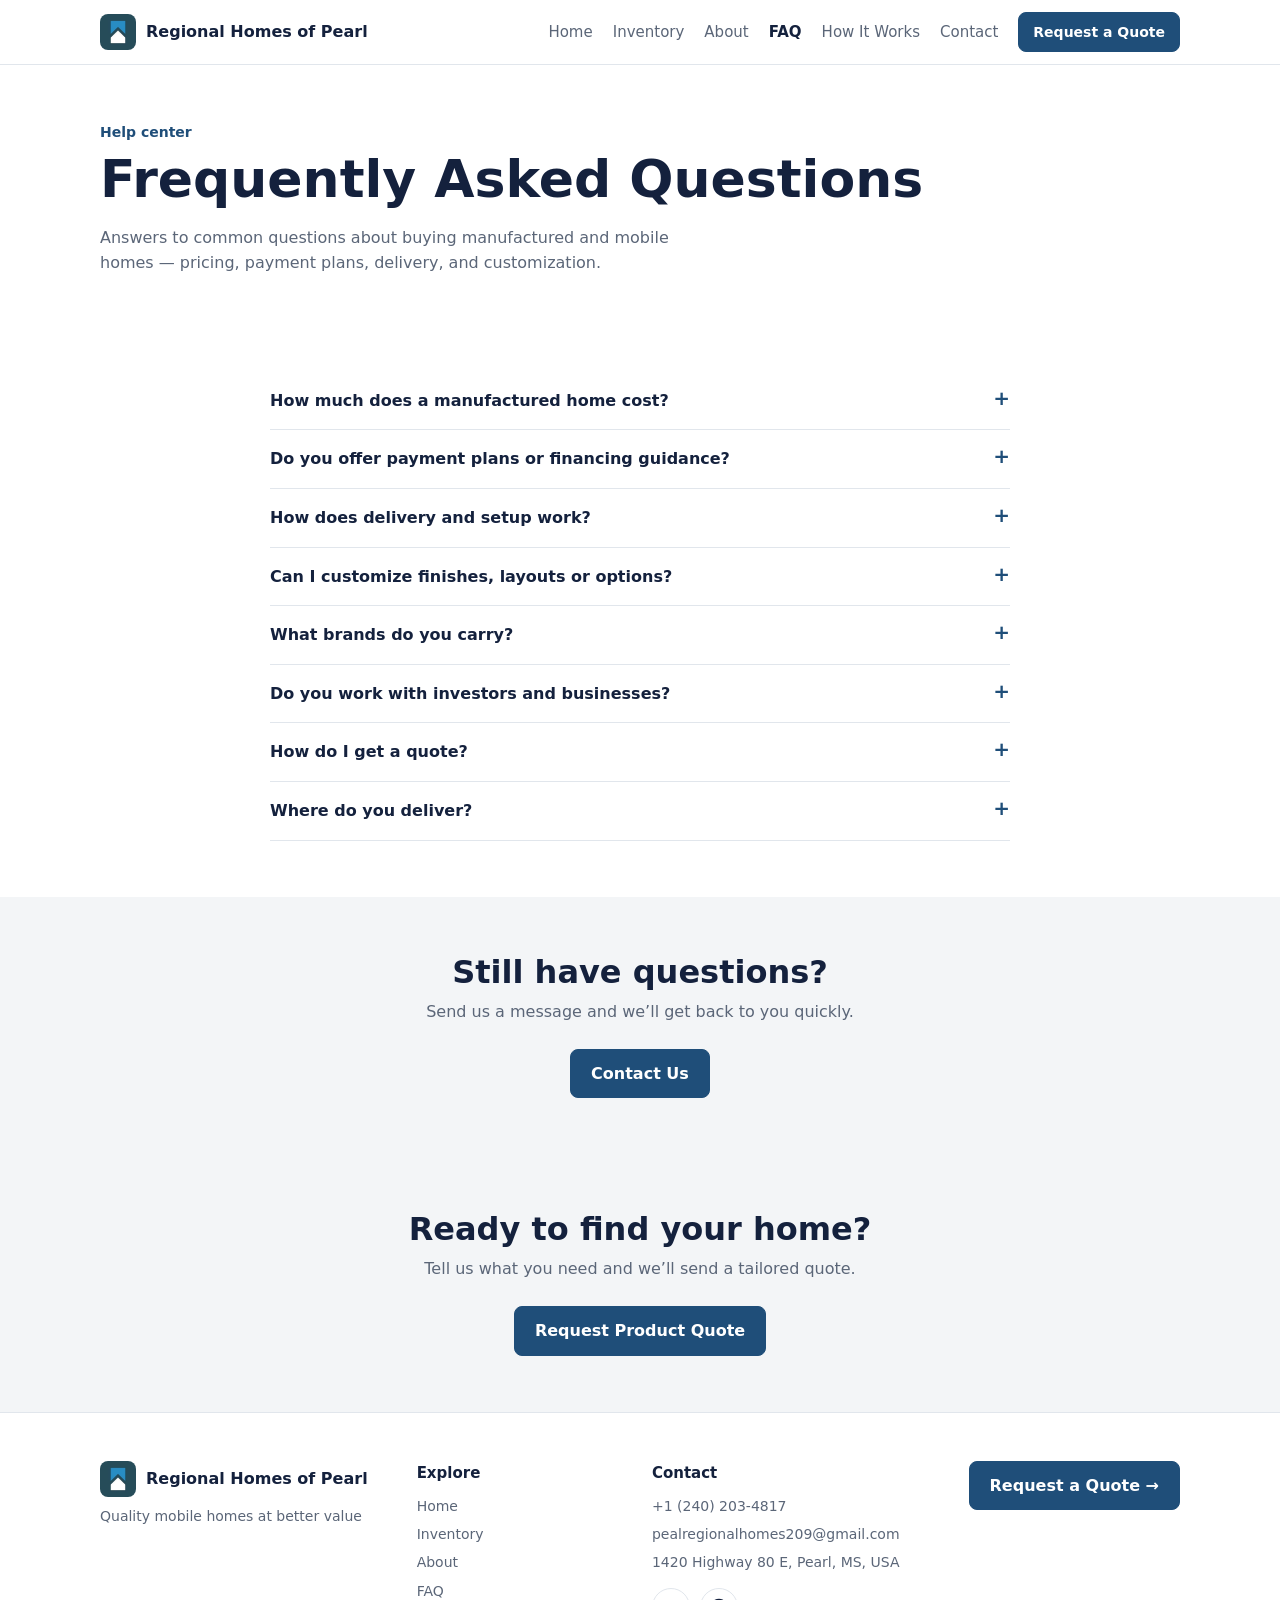
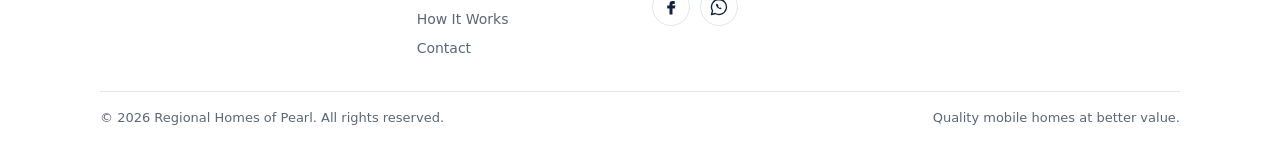
<file: faq.html>
<!DOCTYPE html>
<html lang="en"><head><meta charset="utf-8"><meta name="viewport" content="width=device-width, initial-scale=1">
<title>FAQ | Regional Homes of Pearl</title><link rel="icon" href="images/logo.jpg"><link rel="stylesheet" href="css/styles.css"></head>
<body>
<header class="site"><div class="wrap bar">
<a class="logo" href="index.html"><img class="mark" src="images/logo.jpg" alt="">Regional Homes of Pearl</a>
<button class="menu" aria-label="Menu" aria-expanded="false">Menu</button>
<nav id="nav"><a href="index.html">Home</a><a href="inventory.html">Inventory</a><a href="about.html">About</a><a href="faq.html" class=active aria-current=page>FAQ</a><a href="how-it-works.html">How It Works</a><a href="contact.html">Contact</a><a class="btn sm" href="contact.html">Request a Quote</a></nav>
</div></header>
<main>
<section class="phead"><div class="wrap"><div class="tag">Help center</div><h1>Frequently Asked Questions</h1><p>Answers to common questions about buying manufactured and mobile homes — pricing, payment plans, delivery, and customization.</p></div></section>
<section><div class="wrap narrow"><details><summary>How much does a manufactured home cost?</summary><p>Our featured models range from around $50,000 for efficient single-section homes to $124,000+ for large multi-bedroom double-sections. Your tailored quote includes the home, options, delivery and setup — so there are no surprises.</p></details><details><summary>Do you offer payment plans or financing guidance?</summary><p>Yes. While we are not a lender, we walk you through common payment paths — chattel loans, land-and-home packages and cash purchase — and connect you with lending partners experienced in manufactured housing.</p></details><details><summary>How does delivery and setup work?</summary><p>We coordinate transport, placement, blocking and leveling, and utility tie-in guidance. Delivery timelines and costs depend on your site and the model — your quote will spell it all out before you commit.</p></details><details><summary>Can I customize finishes, layouts or options?</summary><p>Many models offer choices in cabinetry, countertops, appliances, exterior colors, fireplaces, dens and glamour baths. Tell us your must-haves in the quote form and we’ll match you to the right floor plan and options.</p></details><details><summary>What brands do you carry?</summary><p>We source from established, trusted manufacturers including Clayton, TRU, Giles and Kabco — covering single-section homes from 400+ sq ft up to large multi-section family homes over 2,200 sq ft.</p></details><details><summary>Do you work with investors and businesses?</summary><p>Absolutely. We support investors, landowners, communities and businesses with multi-unit pricing, phased delivery and consistent specs across units. Bulk purchasing power is one of our biggest advantages.</p></details><details><summary>How do I get a quote?</summary><p>Head to our <a href="contact.html">Contact page</a>, tell us which model you like (or describe your needs), and we’ll send a tailored product quote — usually within one business day.</p></details><details><summary>Where do you deliver?</summary><p>From our base in Pearl, Mississippi, we coordinate delivery across the region. Share your site address in your quote request and we’ll confirm logistics, access requirements and timing for your location.</p></details></div></section>
<section class="alt band"><div class="wrap"><h2>Still have questions?</h2><p>Send us a message and we’ll get back to you quickly.</p><a class="btn" href="contact.html">Contact Us</a></div></section><section class="alt band"><div class="wrap"><h2>Ready to find your home?</h2><p>Tell us what you need and we’ll send a tailored quote.</p><a class="btn" href="contact.html">Request Product Quote</a></div></section>
</main>
<footer><div class="wrap">
<div class="fgrid">
<div><a class="logo" href="index.html"><img class="mark" src="images/logo.jpg" alt="">Regional Homes of Pearl</a><p>Quality mobile homes at better value</p></div>
<div><h4>Explore</h4><ul><li><a href="index.html">Home</a></li><li><a href="inventory.html">Inventory</a></li><li><a href="about.html">About</a></li><li><a href="faq.html">FAQ</a></li><li><a href="how-it-works.html">How It Works</a></li><li><a href="contact.html">Contact</a></li></ul></div>
<div><h4>Contact</h4><ul><li><a href="tel:+12402034817">+1 (240) 203-4817</a></li><li><a href="mailto:pealregionalhomes209@gmail.com">pealregionalhomes209@gmail.com</a></li><li>1420 Highway 80 E, Pearl, MS, USA</li></ul><div class="social"><a href="https://www.facebook.com/" target="_blank" rel="noopener" aria-label="Facebook"><svg viewBox="0 0 24 24" width="18" height="18" fill="currentColor" aria-hidden="true"><path d="M14 8h3V4h-3a4 4 0 0 0-4 4v2H7v4h3v8h4v-8h3l1-4h-4V8z"/></svg></a><a href="https://wa.me/12402034817" target="_blank" rel="noopener" aria-label="WhatsApp"><svg viewBox="0 0 24 24" width="18" height="18" aria-hidden="true"><path d="M12 2a10 10 0 0 0-8.6 15.1L2 22l5-1.3A10 10 0 1 0 12 2z" fill="none" stroke="currentColor" stroke-width="1.8" stroke-linejoin="round"/><path d="M8.6 7.8c-.4.4-.7 1-.5 1.9.4 1.8 2.4 4.2 4.8 5 .9.3 1.6.1 2.1-.4l.5-.9-1.8-.9-.6.6c-.8-.3-1.9-1.4-2.3-2.2l.5-.6-.8-1.9z" fill="currentColor"/></svg></a></div></div>
<div><a class="btn" href="contact.html">Request a Quote →</a></div>
</div>
<div class="copy"><span>© 2026 Regional Homes of Pearl. All rights reserved.</span><span>Quality mobile homes at better value.</span></div>
</div></footer>
<script src="js/data.js"></script><script src="js/main.js"></script>
</body></html>
</file>
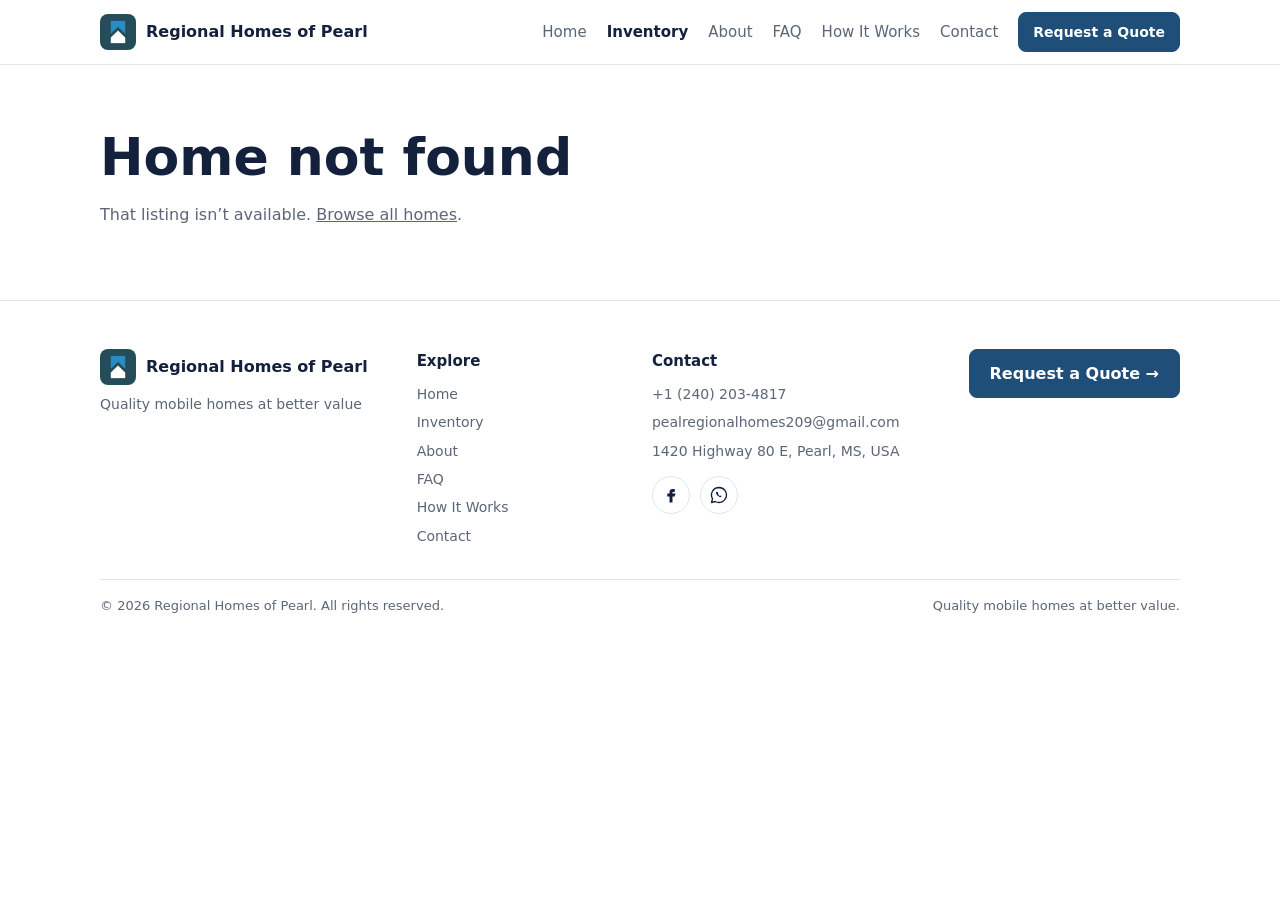
<file: home.html>
<!DOCTYPE html>
<html lang="en"><head><meta charset="utf-8"><meta name="viewport" content="width=device-width, initial-scale=1">
<title>Home details | Regional Homes of Pearl</title><link rel="icon" href="images/logo.jpg"><link rel="stylesheet" href="css/styles.css"></head>
<body>
<header class="site"><div class="wrap bar">
<a class="logo" href="index.html"><img class="mark" src="images/logo.jpg" alt="">Regional Homes of Pearl</a>
<button class="menu" aria-label="Menu" aria-expanded="false">Menu</button>
<nav id="nav"><a href="index.html">Home</a><a href="inventory.html" class=active aria-current=page>Inventory</a><a href="about.html">About</a><a href="faq.html">FAQ</a><a href="how-it-works.html">How It Works</a><a href="contact.html">Contact</a><a class="btn sm" href="contact.html">Request a Quote</a></nav>
</div></header>
<main>
<div class="wrap" id="detail"></div>
</main>
<footer><div class="wrap">
<div class="fgrid">
<div><a class="logo" href="index.html"><img class="mark" src="images/logo.jpg" alt="">Regional Homes of Pearl</a><p>Quality mobile homes at better value</p></div>
<div><h4>Explore</h4><ul><li><a href="index.html">Home</a></li><li><a href="inventory.html">Inventory</a></li><li><a href="about.html">About</a></li><li><a href="faq.html">FAQ</a></li><li><a href="how-it-works.html">How It Works</a></li><li><a href="contact.html">Contact</a></li></ul></div>
<div><h4>Contact</h4><ul><li><a href="tel:+12402034817">+1 (240) 203-4817</a></li><li><a href="mailto:pealregionalhomes209@gmail.com">pealregionalhomes209@gmail.com</a></li><li>1420 Highway 80 E, Pearl, MS, USA</li></ul><div class="social"><a href="https://www.facebook.com/" target="_blank" rel="noopener" aria-label="Facebook"><svg viewBox="0 0 24 24" width="18" height="18" fill="currentColor" aria-hidden="true"><path d="M14 8h3V4h-3a4 4 0 0 0-4 4v2H7v4h3v8h4v-8h3l1-4h-4V8z"/></svg></a><a href="https://wa.me/12402034817" target="_blank" rel="noopener" aria-label="WhatsApp"><svg viewBox="0 0 24 24" width="18" height="18" aria-hidden="true"><path d="M12 2a10 10 0 0 0-8.6 15.1L2 22l5-1.3A10 10 0 1 0 12 2z" fill="none" stroke="currentColor" stroke-width="1.8" stroke-linejoin="round"/><path d="M8.6 7.8c-.4.4-.7 1-.5 1.9.4 1.8 2.4 4.2 4.8 5 .9.3 1.6.1 2.1-.4l.5-.9-1.8-.9-.6.6c-.8-.3-1.9-1.4-2.3-2.2l.5-.6-.8-1.9z" fill="currentColor"/></svg></a></div></div>
<div><a class="btn" href="contact.html">Request a Quote →</a></div>
</div>
<div class="copy"><span>© 2026 Regional Homes of Pearl. All rights reserved.</span><span>Quality mobile homes at better value.</span></div>
</div></footer>
<script src="js/data.js"></script><script src="js/main.js"></script>
</body></html>
</file>
<file: css/styles.css>
:root {
  --bg: #fff;
  --alt: #f3f5f7;
  --ink: #14213d;
  --mut: #5b6678;
  --brand: #1f4e79;
  --brand-ink: #fff;
  --line: #e1e6ec;
  --ph: #d7e3ee;
}
@media (prefers-color-scheme: dark) {
  :root {
    color-scheme: dark;
    --bg: #10161f;
    --alt: #171f2b;
    --ink: #eef2f7;
    --mut: #a3afc0;
    --brand: #6fa8dc;
    --brand-ink: #0b1320;
    --line: #27313f;
    --ph: #1c2c3d;
  }
}
* {
  box-sizing: border-box;
}
body {
  margin: 0;
  background: var(--bg);
  color: var(--ink);
  font:
    16px/1.6 system-ui,
    -apple-system,
    "Segoe UI",
    Roboto,
    sans-serif;
}
a {
  color: inherit;
  text-decoration: none;
}
a:focus-visible,
button:focus-visible,
input:focus-visible,
select:focus-visible,
textarea:focus-visible,
summary:focus-visible {
  outline: 2px solid var(--brand);
  outline-offset: 2px;
}
img {
  max-width: 100%;
  display: block;
  background: var(--ph);
}
.wrap {
  max-width: 1120px;
  margin: 0 auto;
  padding: 0 20px;
}
.narrow {
  max-width: 780px;
}
.mut {
  color: var(--mut);
}
.center {
  text-align: center;
  margin-top: 28px;
}
header.site {
  position: sticky;
  top: 0;
  background: var(--bg);
  border-bottom: 1px solid var(--line);
  z-index: 5;
}
.bar {
  display: flex;
  align-items: center;
  justify-content: space-between;
  gap: 16px;
  min-height: 64px;
}
.logo {
  font-weight: 700;
  display: flex;
  align-items: center;
  gap: 10px;
}
.mark {
  width: 30px;
  height: 30px;
  border-radius: 8px;
  background: var(--brand);
}
nav {
  display: flex;
  align-items: center;
  gap: 20px;
  font-size: 15px;
  color: var(--mut);
}
nav a:hover,
nav a.active {
  color: var(--ink);
}
nav a.active {
  font-weight: 600;
}
.menu {
  display: none;
  background: none;
  border: 1px solid var(--line);
  color: var(--ink);
  padding: 6px 12px;
  border-radius: 8px;
  font: inherit;
}
.btn {
  display: inline-block;
  padding: 11px 20px;
  border-radius: 8px;
  font: inherit;
  font-weight: 600;
  background: var(--brand);
  color: var(--brand-ink);
  border: 1px solid var(--brand);
  cursor: pointer;
}
.btn.ghost {
  background: transparent;
  color: var(--ink);
  border-color: var(--line);
}
.btn.sm {
  padding: 8px 14px;
  font-size: 14px;
  color: var(--brand-ink);
}
.tag {
  color: var(--brand);
  font-weight: 600;
  font-size: 14px;
}
h1 {
  font-size: clamp(32px, 5vw, 52px);
  line-height: 1.1;
  margin: 8px 0 16px;
}
h2 {
  margin: 0 0 8px;
  font-size: 28px;
  line-height: 1.2;
}
h3 {
  margin: 0 0 6px;
}
.hero {
  display: grid;
  grid-template-columns: 1.1fr 1fr;
  gap: 40px;
  align-items: center;
  padding: 64px 20px;
}
.hero p,
.phead p {
  color: var(--mut);
  max-width: 58ch;
}
.phead {
  padding: 56px 0 24px;
}
.cta {
  display: flex;
  gap: 12px;
  flex-wrap: wrap;
  margin-top: 24px;
}
.imgs {
  display: grid;
  grid-template-columns: 1fr 1fr;
  gap: 12px;
}
.imgs img {
  aspect-ratio: 3/4;
  object-fit: cover;
  border-radius: 12px;
  width: 100%;
}
.rounded {
  border-radius: 12px;
  width: 100%;
  object-fit: cover;
  aspect-ratio: 4/3;
}
.badge {
  margin-top: 16px;
  padding: 14px 16px;
  border: 1px solid var(--line);
  border-radius: 10px;
  display: flex;
  justify-content: space-between;
  align-items: center;
  gap: 12px;
  flex-wrap: wrap;
}
.badge b {
  display: block;
}
.badge span {
  color: var(--mut);
  font-size: 14px;
}
section {
  padding: 56px 0;
}
.alt {
  background: var(--alt);
}
.vals {
  display: grid;
  grid-template-columns: repeat(4, 1fr);
  gap: 24px;
}
.vals h2,
.vals h3 {
  font-size: 18px;
}
.vals p {
  margin: 0;
  color: var(--mut);
  font-size: 15px;
}
.head {
  display: flex;
  justify-content: space-between;
  align-items: end;
  gap: 16px;
  flex-wrap: wrap;
  margin-bottom: 28px;
}
.head p {
  margin: 4px 0 0;
  color: var(--mut);
}
.grid {
  display: grid;
  grid-template-columns: repeat(3, 1fr);
  gap: 24px;
}
.card {
  background: var(--bg);
  border: 1px solid var(--line);
  border-radius: 12px;
  overflow: hidden;
  display: flex;
  flex-direction: column;
}
.card img {
  aspect-ratio: 16/10;
  object-fit: cover;
  width: 100%;
}
.card .body {
  padding: 16px 18px 20px;
  display: flex;
  flex-direction: column;
  flex: 1;
}
.row {
  display: flex;
  justify-content: space-between;
  gap: 8px;
  font-size: 14px;
}
.row .brand {
  color: var(--mut);
}
.row .price {
  font-weight: 700;
  color: var(--brand);
}
.card h3 {
  font-size: 17px;
  line-height: 1.3;
  margin: 8px 0;
}
.card p {
  color: var(--mut);
  font-size: 14px;
  margin: 0 0 12px;
}
.specs {
  display: flex;
  gap: 14px;
  flex-wrap: wrap;
  font-size: 14px;
  font-weight: 600;
  margin-top: auto;
}
.card .more {
  margin-top: 12px;
  font-weight: 600;
  font-size: 14px;
  color: var(--brand);
}
.filters {
  display: flex;
  gap: 8px;
  flex-wrap: wrap;
}
.chip {
  border: 1px solid var(--line);
  background: transparent;
  color: var(--ink);
  padding: 6px 14px;
  border-radius: 999px;
  font: inherit;
  font-size: 14px;
  cursor: pointer;
}
.chip[aria-pressed="true"] {
  background: var(--brand);
  color: var(--brand-ink);
  border-color: var(--brand);
}
.empty {
  text-align: center;
  color: var(--mut);
}
.empty a {
  text-decoration: underline;
}
.band {
  text-align: center;
}
.band h2 {
  font-size: 32px;
}
.band p {
  color: var(--mut);
  margin: 0 0 24px;
}
.two {
  display: grid;
  grid-template-columns: 1fr 1fr;
  gap: 40px;
  align-items: center;
}
.two.top {
  align-items: start;
}
.stats {
  display: flex;
  gap: 32px;
  margin-top: 24px;
  flex-wrap: wrap;
}
.stats b {
  display: block;
  font-size: 30px;
  color: var(--brand);
  line-height: 1.1;
}
.stats span {
  color: var(--mut);
  font-size: 14px;
}
.checks {
  list-style: none;
  padding: 0;
  margin: 16px 0 0;
  display: grid;
  gap: 8px;
}
.checks li::before {
  content: "✓";
  color: var(--brand);
  font-weight: 700;
  margin-right: 10px;
}
details {
  border-bottom: 1px solid var(--line);
  padding: 16px 0;
}
summary {
  cursor: pointer;
  font-weight: 600;
  list-style: none;
  display: flex;
  justify-content: space-between;
  gap: 12px;
}
summary::-webkit-details-marker {
  display: none;
}
summary::after {
  content: "+";
  color: var(--brand);
  font-size: 20px;
  line-height: 1;
}
details[open] summary::after {
  content: "−";
}
details p {
  color: var(--mut);
  margin: 10px 0 0;
}
details p a {
  text-decoration: underline;
  color: var(--brand);
}
.steps {
  display: grid;
  grid-template-columns: repeat(4, 1fr);
  gap: 24px;
}
.step {
  border: 1px solid var(--line);
  border-radius: 12px;
  padding: 22px;
}
.step h2 {
  font-size: 20px;
}
.step p {
  color: var(--mut);
  font-size: 15px;
}
.step a {
  color: var(--brand);
  font-weight: 600;
  font-size: 15px;
}
.num {
  display: inline-grid;
  place-items: center;
  width: 34px;
  height: 34px;
  border-radius: 50%;
  background: var(--brand);
  color: var(--brand-ink);
  font-weight: 700;
  margin-bottom: 12px;
}
form {
  display: grid;
  gap: 16px;
  margin-top: 20px;
}
label {
  display: grid;
  gap: 6px;
  font-weight: 600;
  font-size: 14px;
}
input,
select,
textarea {
  font: inherit;
  padding: 11px 12px;
  border: 1px solid var(--line);
  border-radius: 8px;
  background: var(--bg);
  color: var(--ink);
  width: 100%;
}
.note {
  font-size: 13px;
  color: var(--mut);
  margin: 0;
}
.details {
  list-style: none;
  padding: 0;
  margin: 12px 0 24px;
  display: grid;
  gap: 8px;
}
aside .rounded {
  margin-bottom: 20px;
}
.crumb {
  font-size: 14px;
  color: var(--mut);
  padding: 24px 0 0;
}
.crumb a {
  text-decoration: underline;
}
.dgrid {
  display: grid;
  grid-template-columns: 1.3fr 1fr;
  gap: 40px;
  padding: 24px 0 48px;
}
.dgrid > img {
  width: 100%;
  border-radius: 12px;
  aspect-ratio: 4/3;
  object-fit: cover;
}
.dprice {
  font-size: 32px;
  font-weight: 700;
  color: var(--brand);
  margin: 8px 0;
}
.sgrid {
  display: grid;
  grid-template-columns: repeat(2, 1fr);
  gap: 10px;
  margin: 20px 0;
}
.sgrid div {
  border: 1px solid var(--line);
  border-radius: 10px;
  padding: 10px 14px;
}
.sgrid b {
  display: block;
  font-size: 20px;
}
.sgrid span {
  font-size: 13px;
  color: var(--mut);
}
footer {
  border-top: 1px solid var(--line);
  padding: 48px 0 24px;
}
.fgrid {
  display: grid;
  grid-template-columns: 1.4fr 1fr 1.4fr auto;
  gap: 32px;
}
footer h4 {
  margin: 0 0 10px;
  font-size: 15px;
}
footer ul {
  list-style: none;
  margin: 0;
  padding: 0;
  color: var(--mut);
  font-size: 14px;
  display: grid;
  gap: 6px;
}
footer p {
  color: var(--mut);
  font-size: 14px;
  margin: 8px 0 0;
}
.copy {
  margin-top: 32px;
  padding-top: 16px;
  border-top: 1px solid var(--line);
  color: var(--mut);
  font-size: 13px;
  display: flex;
  justify-content: space-between;
  flex-wrap: wrap;
  gap: 8px;
}
@media (max-width: 860px) {
  .hero,
  .two,
  .dgrid {
    grid-template-columns: 1fr;
  }
  .hero {
    padding: 40px 20px;
  }
  .vals,
  .steps {
    grid-template-columns: 1fr 1fr;
  }
  .grid {
    grid-template-columns: 1fr 1fr;
  }
  .fgrid {
    grid-template-columns: 1fr 1fr;
  }
  .menu {
    display: block;
  }
  nav {
    display: none;
    position: absolute;
    left: 0;
    right: 0;
    top: 100%;
    background: var(--bg);
    border-bottom: 1px solid var(--line);
    flex-direction: column;
    align-items: flex-start;
    padding: 16px 20px;
  }
  nav.open {
    display: flex;
  }
}
@media (max-width: 560px) {
  .vals,
  .grid,
  .fgrid,
  .steps {
    grid-template-columns: 1fr;
  }
}

.mark {
  width: 36px;
  height: 36px;
  border-radius: 8px;
  object-fit: cover;
  background: #264653;
}
.social {
  display: flex;
  gap: 10px;
  margin-top: 14px;
}
.social a {
  width: 38px;
  height: 38px;
  border: 1px solid var(--line);
  border-radius: 50%;
  display: grid;
  place-items: center;
  color: var(--ink);
}
.social a:hover {
  background: var(--brand);
  color: var(--brand-ink);
  border-color: var(--brand);
}
.car {
  min-width: 0;
}
.stage {
  position: relative;
  border-radius: 12px;
  overflow: hidden;
  background: var(--ph);
  aspect-ratio: 4/3;
}
.stage > img {
  width: 100%;
  height: 100%;
  object-fit: cover;
}
.cnav {
  position: absolute;
  top: 50%;
  transform: translateY(-50%);
  width: 42px;
  height: 42px;
  border-radius: 50%;
  border: 0;
  background: rgba(0, 0, 0, 0.55);
  color: #fff;
  font-size: 26px;
  line-height: 1;
  cursor: pointer;
}
.cnav.prev {
  left: 10px;
}
.cnav.next {
  right: 10px;
}
.cnav:hover {
  background: rgba(0, 0, 0, 0.8);
}
.cap {
  position: absolute;
  left: 0;
  right: 0;
  bottom: 0;
  display: flex;
  justify-content: space-between;
  padding: 22px 14px 10px;
  color: #fff;
  font-size: 14px;
  font-weight: 600;
  background: linear-gradient(transparent, rgba(0, 0, 0, 0.65));
}
.thumbs {
  display: flex;
  gap: 8px;
  margin-top: 10px;
  overflow-x: auto;
  padding-bottom: 4px;
}
.th {
  flex: 0 0 auto;
  width: 84px;
  height: 60px;
  padding: 0;
  border: 2px solid transparent;
  border-radius: 8px;
  overflow: hidden;
  cursor: pointer;
  background: none;
  opacity: 0.7;
}
.th img {
  width: 100%;
  height: 100%;
  object-fit: cover;
}
.th.on {
  border-color: var(--brand);
  opacity: 1;
}
.amen {
  padding: 8px 0 40px;
}
.alist {
  grid-template-columns: repeat(3, 1fr);
  gap: 10px 24px;
}
@media (max-width: 860px) {
  .alist {
    grid-template-columns: 1fr 1fr;
  }
}
@media (max-width: 560px) {
  .alist {
    grid-template-columns: 1fr;
  }
}

.reviews {
  border-top: 1px solid var(--line);
}
.rsum {
  color: var(--mut);
  font-size: 15px;
}
.rsum b {
  color: var(--ink);
  font-size: 24px;
}
.rgrid {
  display: grid;
  grid-template-columns: repeat(3, 1fr);
  gap: 20px;
}
@media (max-width: 860px) {
  .rgrid {
    grid-template-columns: 1fr 1fr;
  }
}
@media (max-width: 560px) {
  .rgrid {
    grid-template-columns: 1fr;
  }
}
.rev {
  margin: 0;
  border: 1px solid var(--line);
  border-radius: 12px;
  padding: 20px;
  display: flex;
  flex-direction: column;
  gap: 12px;
  background: var(--bg);
}
.stars {
  color: #f5a623;
  font-size: 20px;
  letter-spacing: 2px;
  line-height: 1;
}
.stars span {
  color: var(--line);
}
.rev blockquote {
  margin: 0;
  flex: 1;
  color: var(--ink);
}
.rev figcaption {
  font-size: 14px;
  color: var(--mut);
}
.rev figcaption b {
  color: var(--ink);
}
.sample {
  display: inline-block;
  margin-left: 6px;
  padding: 1px 8px;
  border: 1px dashed var(--mut);
  border-radius: 999px;
  font-size: 12px;
  font-style: normal;
}
</file>
